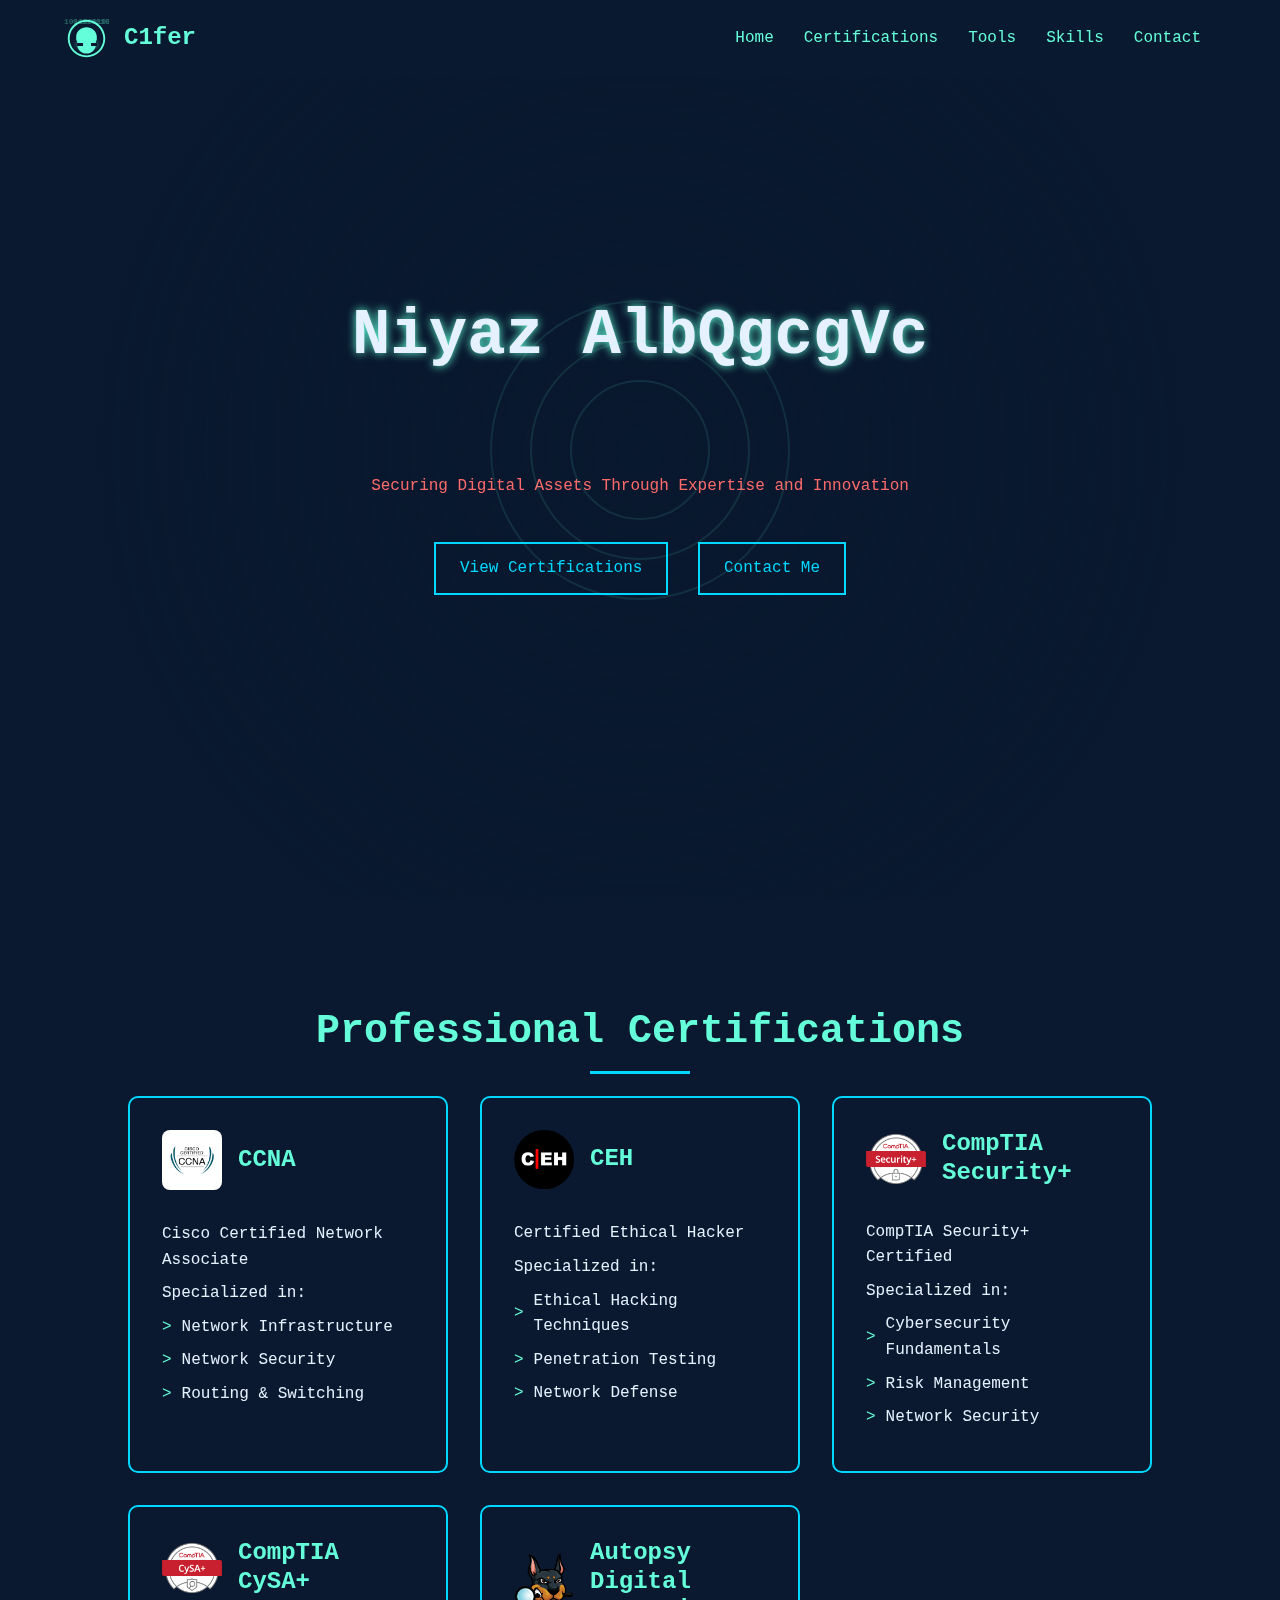
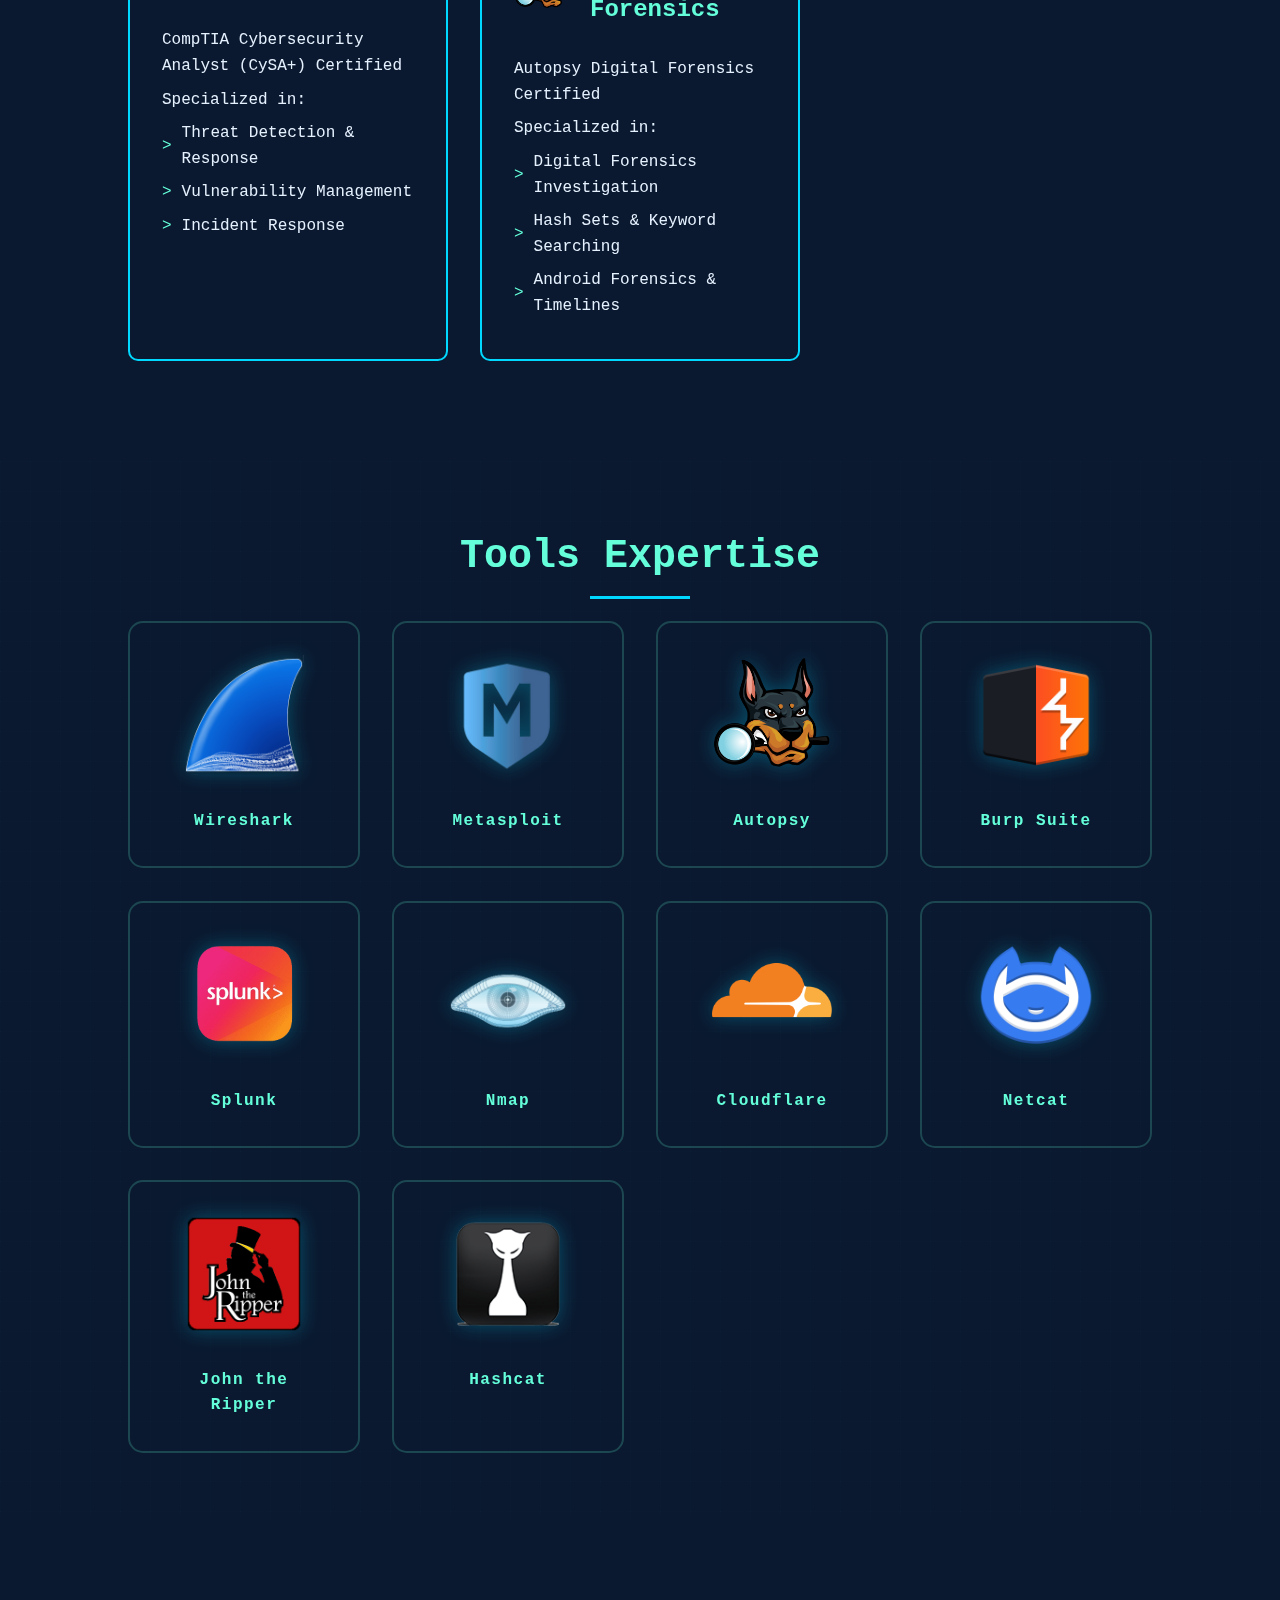
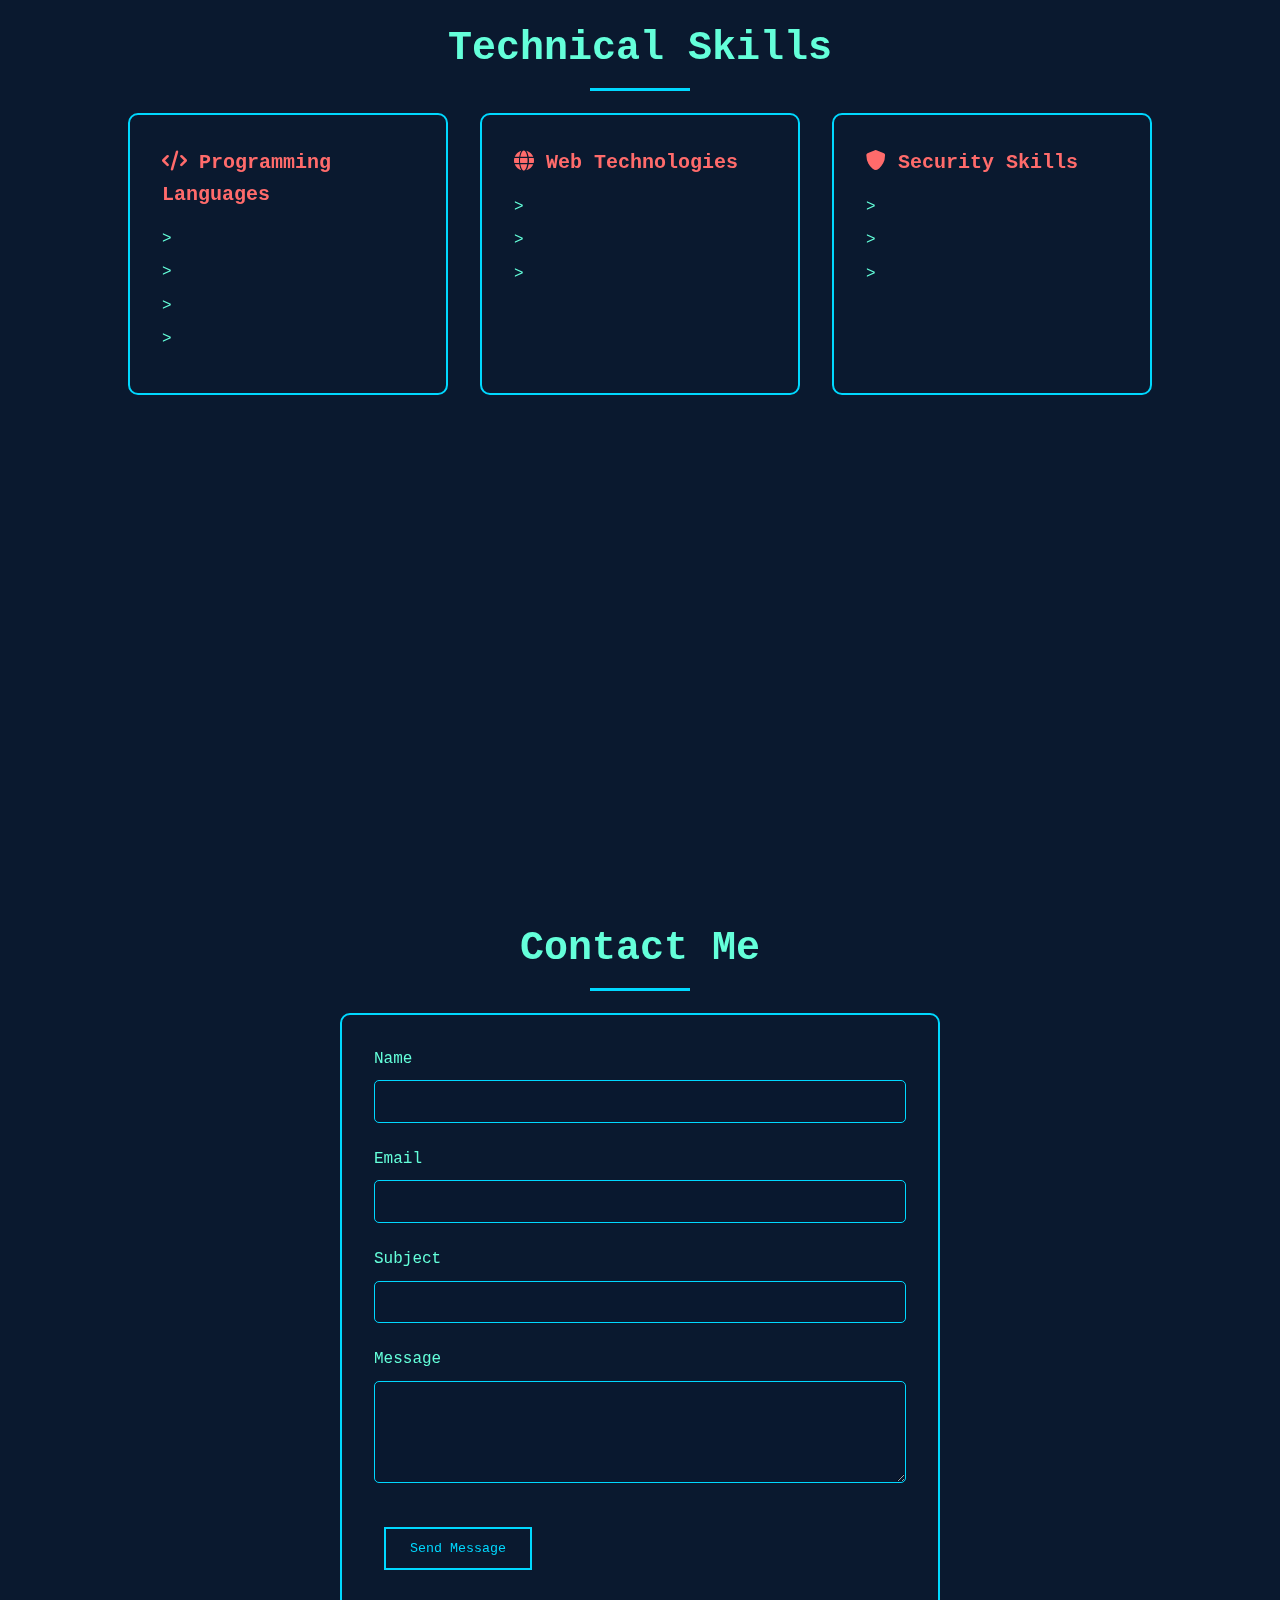
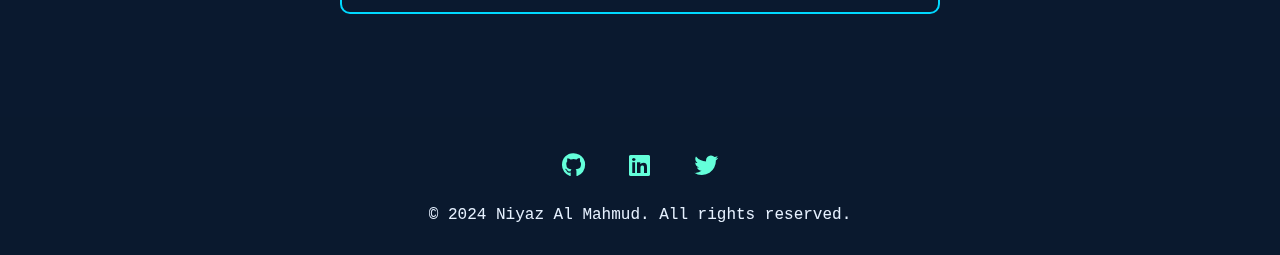
<file: index.html>
<!DOCTYPE html>
<html lang="en">
   <head>
      <meta charset="UTF-8">
      <meta name="viewport" content="width=device-width, initial-scale=1.0">
      <meta http-equiv="X-Content-Type-Options" content="nosniff">
      <meta http-equiv="X-Frame-Options" content="DENY">
      <meta http-equiv="Content-Security-Policy" content="default-src 'self' https://cdnjs.cloudflare.com; img-src 'self' data: https:; style-src 'self' 'unsafe-inline' https://cdnjs.cloudflare.com; script-src 'self' 'unsafe-inline' https://cdnjs.cloudflare.com;">
      <meta name="referrer" content="strict-origin">
      <meta name="csrf-token" content="" id="csrf-token">
      <title>Niyaz Al Mahmud - Cybersecurity Professional</title>

      <link rel="preload" href="https://cdnjs.cloudflare.com/ajax/libs/font-awesome/6.0.0/css/all.min.css" as="style" crossorigin="anonymous">
      <link rel="preload" href="style.css" as="style">
      <link rel="preload" href="script.js" as="script">

      <link href="https://cdnjs.cloudflare.com/ajax/libs/font-awesome/6.0.0/css/all.min.css" rel="stylesheet" crossorigin="anonymous">
      <link rel="stylesheet" href="style.css">

      <meta name="description" content="Niyaz Al Mahmud - Cybersecurity Professional Portfolio">
   </head>
   <body>
      <canvas id="matrix-canvas"></canvas>
      <header>
         <nav class="navbar" aria-label="Main navigation">
            <a href="#" class="logo" aria-label="Home">
               <div class="hacker-logo" role="img" aria-label="Hacker logo animation">
                  <div class="hacker-mask"></div>
                  <div class="hacker-eyes">
                     <div class="hacker-eye"></div>
                     <div class="hacker-eye"></div>
                  </div>
                  <div class="binary-overlay">
                     <div class="binary-line">10110</div>
                     <div class="binary-line" style="left: 20%; animation-delay: -0.5s">01001</div>
                     <div class="binary-line" style="left: 40%; animation-delay: -1.5s">11010</div>
                     <div class="binary-line" style="left: 60%; animation-delay: -1s">00101</div>
                     <div class="binary-line" style="left: 80%; animation-delay: -2s">10011</div>
                 </div>
               </div>
               <span class="logo-text">C1fer</span>
            </a>
            <div class="nav-links" role="navigation">
               <a href="#home" aria-current="page">Home</a>
               <a href="#certifications">Certifications</a>
               <a href="#tools">Tools</a>
               <a href="#skills">Skills</a>
               <a href="#contact">Contact</a>
            </div>
         </nav>
      </header>
      <main>
         <section id="home" class="hero">
            <div class="security-animation" aria-hidden="true"></div>
            <h1 id="hero-title" class="hero-title"></h1>
            <p class="hero-subtitle">Cybersecurity Professional</p>
            <p class="hero-description">Securing Digital Assets Through Expertise and Innovation</p>
            <div class="cta-buttons">
               <a href="#certifications" class="btn">View Certifications</a>
               <a href="#contact" class="btn">Contact Me</a>
            </div>
         </section>
         <section id="certifications" class="section" aria-labelledby="certifications-title">
            <h2 id="certifications-title" class="section-title">Professional Certifications</h2>
            <div class="certifications-grid">
               <article class="certification-card">
                  <div class="certification-header">
                     <img src="./Pictures/cisco.png" alt="CCNA Certification Badge" class="certification-badge ccna-badge" loading="lazy">
                     <h3 class="certification-title">CCNA</h3>
                  </div>
                  <p>Cisco Certified Network Associate</p>
                  <p>Specialized in:</p>
                  <ul class="skill-list">
                     <li>Network Infrastructure</li>
                     <li>Network Security</li>
                     <li>Routing & Switching</li>
                  </ul>
               </article>
               <article class="certification-card">
                  <div class="certification-header">
                     <img src="./Pictures/ceh.png" alt="CEH Certification Badge" class="certification-badge" loading="lazy">
                     <h3 class="certification-title">CEH</h3>
                  </div>
                  <p>Certified Ethical Hacker</p>
                  <p>Specialized in:</p>
                  <ul class="skill-list">
                     <li>Ethical Hacking Techniques</li>
                     <li>Penetration Testing</li>
                     <li>Network Defense</li>
                  </ul>
               </article>
               <article class="certification-card">
                  <div class="certification-header">
                     <img src="./Pictures/logosecurityplus.png" alt="CompTIA Security+ Badge" class="certification-badge" loading="lazy">
                     <h3 class="certification-title">CompTIA Security+</h3>
                  </div>
                  <p>CompTIA Security+ Certified</p>
                  <p>Specialized in:</p>
                  <ul class="skill-list">
                     <li>Cybersecurity Fundamentals</li>
                     <li>Risk Management</li>
                     <li>Network Security</li>
                  </ul>
               </article>
               <article class="certification-card">
                  <div class="certification-header">
                     <img src="./Pictures/logocysaplus-01.png" alt="CompTIA CySA+ Badge" class="certification-badge" loading="lazy">
                     <h3 class="certification-title">CompTIA CySA+</h3>
                  </div>
                  <p>CompTIA Cybersecurity Analyst (CySA+) Certified</p>
                  <p>Specialized in:</p>
                  <ul class="skill-list">
                     <li>Threat Detection & Response</li>
                     <li>Vulnerability Management</li>
                     <li>Incident Response</li>
                  </ul>
               </article>
               <article class="certification-card">
                  <div class="certification-header">
                     <img src="./Pictures/autopsy.png" alt="Autopsy Digital Forensics Badge" class="certification-badge" loading="lazy">
                     <h3 class="certification-title">Autopsy Digital Forensics</h3>
                  </div>
                  <p>Autopsy Digital Forensics Certified</p>
                  <p>Specialized in:</p>
                  <ul class="skill-list">
                     <li>Digital Forensics Investigation</li>
                     <li>Hash Sets & Keyword Searching</li>
                     <li>Android Forensics & Timelines</li>
                  </ul>
               </article>
            </div>
         </section>
         <section id="tools" class="section" aria-labelledby="tools-title">
            <h2 id="tools-title" class="section-title">Tools Expertise</h2>
            <div class="tools-grid">
               <div class="tool-card">
                  <img src="../Pictures/wireshark-fin.png" alt="Wireshark Logo" class="tool-logo" loading="lazy">
                  <p>Wireshark</p>
               </div>
               <div class="tool-card">
                  <img src="./Pictures/metasploit.png" alt="Metasploit Logo" class="tool-logo" loading="lazy">
                  <p>Metasploit</p>
               </div>
               <div class="tool-card">
                  <img src="./Pictures/autopsy.png" alt="Autopsy Logo" class="tool-logo" loading="lazy">
                  <p>Autopsy</p>
               </div>
               <div class="tool-card">
                  <img src="./Pictures/burpsuite-logo.png" alt="Burp Suite Logo" class="tool-logo" loading="lazy">
                  <p>Burp Suite</p>
               </div>
               <div class="tool-card">
                  <img src="./Pictures/splunk.png" alt="Splunk Logo" class="tool-logo" loading="lazy">
                  <p>Splunk</p>
               </div>
               <div class="tool-card">
                  <img src="./Pictures/nmap.png" alt="Nmap Logo" class="tool-logo" loading="lazy">
                  <p>Nmap</p>
               </div>
               <div class="tool-card">
                  <img src="./Pictures/cloudflare.png" alt="Cloudflare Logo" class="tool-logo" loading="lazy">
                  <p>Cloudflare</p>
               </div>
               <div class="tool-card">
                  <img src="./Pictures/netcat-logo.png" alt="Netcat Logo" class="tool-logo" loading="lazy">
                  <p>Netcat</p>
               </div>
               <div class="tool-card">
                  <img src="./Pictures/john.png" alt="John the Ripper Logo" class="tool-logo" loading="lazy">
                  <p>John the Ripper</p>
               </div>
               <div class="tool-card">
                  <img src="./Pictures/hashcat-icon.png" alt="Hashcat Logo" class="tool-logo" loading="lazy">
                  <p>Hashcat</p>
               </div>
            </div>
         </section>
         <section id="skills" class="section" aria-labelledby="skills-title">
            <h2 id="skills-title" class="section-title">Technical Skills</h2>
            <div class="skills-grid">
               <div class="skill-card">
                  <h3 class="skill-category">
                     <i class="fas fa-code" aria-hidden="true"></i> Programming Languages
                  </h3>
                  <ul class="skill-list">
                     <li data-text="C/C++ - Advanced System Programming"></li>
                     <li data-text="Java - Application Development"></li>
                     <li data-text="C# - .NET Development"></li>
                     <li data-text="PHP - Web Development"></li>
                  </ul>
               </div>
               <div class="skill-card">
                  <h3 class="skill-category">
                     <i class="fas fa-globe" aria-hidden="true"></i> Web Technologies
                  </h3>
                  <ul class="skill-list">
                     <li data-text="HTML5 - Modern Web Structure"></li>
                     <li data-text="CSS3 - Advanced Styling"></li>
                     <li data-text="JavaScript - Dynamic Functionality"></li>
                  </ul>
               </div>
               <div class="skill-card">
                  <h3 class="skill-category">
                     <i class="fas fa-shield-alt" aria-hidden="true"></i> Security Skills
                  </h3>
                  <ul class="skill-list">
                     <li data-text="Penetration Testing & Ethical Hacking"></li>
                     <li data-text="Vulnerability Assessment"></li>
                     <li data-text="Security Auditing & Compliance"></li>
                  </ul>
               </div>
            </div>
         </section>
         <section id="contact" class="section" aria-labelledby="contact-title">
            <h2 id="contact-title" class="section-title">Contact Me</h2>
            <form class="contact-form" id="contact-form" onsubmit="return handleSubmit(event)" novalidate>
               <div class="form-group">
                  <label for="name">Name</label>
                  <input type="text" id="name" name="name" required pattern="[A-Za-z\s]+" maxlength="100">
               </div>
               <div class="form-group">
                  <label for="email">Email</label>
                  <input type="email" id="email" name="email" required pattern="[a-z0-9._%+-]+@[a-z0-9.-]+\.[a-z]{2,}$" maxlength="100">
               </div>
               <div class="form-group">
                  <label for="subject">Subject</label>
                  <input type="text" id="subject" name="subject" required maxlength="200">
               </div>
               <div class="form-group">
                  <label for="message">Message</label>
                  <textarea id="message" name="message" rows="5" required maxlength="1000"></textarea>
               </div>
               <button type="submit" class="btn">Send Message</button>
            </form>
         </section>
      </main>
      <footer class="footer">
         <div class="social-icons">
            <a href="https://github.com/Niyaz-Mahmud" target="_blank" rel="noopener noreferrer" aria-label="GitHub Profile">
            <i class="fab fa-github" aria-hidden="true"></i>
            </a>
            <a href="https://www.linkedin.com/in/niyaz-al-mahmud" target="_blank" rel="noopener noreferrer" aria-label="LinkedIn Profile">
            <i class="fab fa-linkedin" aria-hidden="true"></i>
            </a>
            <a href="#" target="_blank" rel="noopener noreferrer" aria-label="Twitter Profile">
            <i class="fab fa-twitter" aria-hidden="true"></i>
            </a>
         </div>
         <p class="copyright">&copy; <span id="current-year">2024</span> Niyaz Al Mahmud. All rights reserved.</p>
      </footer>
      <script src="script.js" defer></script>
   </body>
</html>
</file>
<file: style.css>
:root {
	--dark-bg: #0a192f;
	--neon-green: #64ffda;
	--neon-blue: #00d8ff;
	--neon-orange: #ff6b6b;
	--text-primary: #e6f1ff;
}

* {
	margin: 0;
	padding: 0;
	box-sizing: border-box;
}

body {
	font-family: 'Space Mono', monospace;
	background-color: var(--dark-bg);
	color: var(--text-primary);
	line-height: 1.6;
	overflow-x: hidden;
}

#matrix-canvas {
	position: fixed;
	top: 0;
	left: 0;
	width: 100%;
	height: 100%;
	z-index: -1;
	opacity: 0.1;
	pointer-events: none;
}

.navbar {
	position: fixed;
	top: 0;
	left: 0;
	width: 100%;
	display: flex;
	justify-content: space-between;
	padding: 1rem 5%;
	background: rgba(10,25,47,0.95);
	backdrop-filter: blur(10px);
	z-index: 1000;
	transition: all 0.3s ease;
}

.navbar.scrolled {
	padding: 0.5rem 5%;
	background: rgba(10,25,47,0.98);
}

.logo {
	color: var(--neon-green);
	font-size: 1.5rem;
	font-weight: bold;
	text-decoration: none;
	display: flex;
	align-items: center;
	position: relative;
}

.hacker-logo {
	width: 45px;
	height: 45px;
	position: relative;
	margin-right: 15px;
}

.hacker-mask {
	position: absolute;
	width: 100%;
	height: 100%;
	background: var(--neon-green);
	mask: url("data:image/svg+xml,%3Csvg xmlns='http://www.w3.org/2000/svg' viewBox='0 0 24 24'%3E%3Cpath d='M12 2C6.48 2 2 6.48 2 12s4.48 10 10 10 10-4.48 10-10S17.52 2 12 2zm0 1c4.97 0 9 4.03 9 9s-4.03 9-9 9-9-4.03-9-9 4.03-9 9-9zm0 3c-2.86 0-5.5 2.14-5.5 5v1.5c0 .36.19.7.5.88V15c0 2.76 2.24 5 5 5s5-2.24 5-5v-1.62c.31-.18.5-.52.5-.88V11c0-2.86-2.64-5-5.5-5z'/%3E%3C/svg%3E");
	mask-size: contain;
	animation: maskGlow 2s infinite ease-in-out;
}

.hacker-eyes {
	position: absolute;
	width: 100%;
	height: 100%;
	display: flex;
	justify-content: center;
	align-items: center;
	gap: 8px;
	padding-top: 12px;
}

.hacker-eye {
	width: 6px;
	height: 3px;
	background: var(--dark-bg);
	box-shadow: 0 0 5px var(--neon-green);
	animation: eyeGlow 2s infinite;
}

.binary-overlay {
	position: absolute;
	width: 100%;
	height: 100%;
	background: transparent;
	overflow: hidden;
	opacity: 0.3;
}

.binary-line {
	position: absolute;
	color: var(--neon-green);
	font-size: 8px;
	font-family: monospace;
	animation: binaryFall 2s linear infinite;
	white-space: nowrap;
}

.binary-rain {
	position: absolute;
	width: 100%;
	height: 100%;
	overflow: hidden;
	opacity: 0.2;
}

.nav-links {
	display: flex;
	align-items: center;
}

.nav-links a {
	color: var(--neon-green);
	text-decoration: none;
	margin: 0 15px;
	transition: all 0.3s ease;
	position: relative;
	padding: 5px 0;
}

.nav-links a::after {
	content: '';
	position: absolute;
	width: 0;
	height: 2px;
	bottom: 0;
	left: 0;
	background-color: var(--neon-blue);
	transition: width 0.3s ease;
}

.nav-links a:hover {
	color: var(--neon-blue);
}

.nav-links a:hover::after {
	width: 100%;
}

.hero {
	height: 100vh;
	display: flex;
	flex-direction: column;
	justify-content: center;
	align-items: center;
	text-align: center;
	padding: 0 20px;
	position: relative;
	overflow: hidden;
}

.hero::before {
	content: '';
	position: absolute;
	top: 0;
	left: 0;
	width: 100%;
	height: 100%;
	background: radial-gradient(circle at center, transparent 0%, var(--dark-bg) 70%);
	z-index: -1;
}

.hero-title {
	font-size: 4rem;
	margin-bottom: 1rem;
	text-shadow: 0 0 10px var(--neon-green);
	animation: glitch 2s infinite;
}

.hero-subtitle {
	font-size: 1.5rem;
	margin-bottom: 2rem;
	color: var(--neon-blue);
	opacity: 0;
	animation: fadeIn 1.5s forwards 1s;
}
.hero-description {
    color: var(--neon-orange);
    margin-bottom: 2rem;
}


.security-animation {
	position: absolute;
	top: 50%;
	left: 50%;
	transform: translate(-50%,-50%);
	width: 300px;
	height: 300px;
	pointer-events: none;
	opacity: 0.1;
}

.security-circle {
    position: absolute;
    border: 2px solid var(--neon-green);
    border-radius: 50%;
    animation: pulse 2s infinite;
    }

.section {
	padding: 100px 10%;
	min-height: 100vh;
	position: relative;
}

.section-title {
	font-size: 2.5rem;
	color: var(--neon-green);
	margin-bottom: 2rem;
	text-align: center;
	position: relative;
}

.section-title::after {
	content: '';
	position: absolute;
	bottom: -10px;
	left: 50%;
	transform: translateX(-50%);
	width: 100px;
	height: 3px;
	background: var(--neon-blue);
}

.certifications-grid {
	display: grid;
	grid-template-columns: repeat(3,1fr);
	gap: 2rem;
	margin-top: 2rem;
}

.certification-card {
	background: rgba(10,25,47,0.5);
	border: 2px solid var(--neon-blue);
	padding: 2rem;
	border-radius: 10px;
	transition: all 0.3s ease;
	position: relative;
	overflow: hidden;
	cursor: pointer;
	text-align: left;
}

.certification-card p, .certification-card ul {
	margin-top: 0.5rem;
}

.certification-card::before {
	content: '';
	position: absolute;
	top: 0;
	left: -100%;
	width: 100%;
	height: 100%;
	background: linear-gradient( 90deg, transparent, rgba(100,255,218,0.1), transparent );
	transition: 0.5s;
}

.certification-header {
	display: flex;
	align-items: center;
	gap: 1rem;
}

.certification-badge {
	width: 60px;
	height: auto;
	border-radius: 8px;
	flex-shrink: 0;
	margin: 0 0 1.5rem;
}

.ccna-badge {
	background-color: #fff;
	padding: 5px;
}

.certification-title {
	color: var(--neon-green);
	font-size: 1.5rem;
	margin: 0 0 1.5rem;
	line-height: 1.2;
}

.certification-card:hover::before {
	left: 100%;
}

.certification-card:hover {
	transform: translateY(-10px);
	box-shadow: 0 0 20px rgba(0,216,255,0.3);
}

.skills-grid {
	display: grid;
	grid-template-columns: repeat(auto-fit, minmax(300px,1fr));
	gap: 2rem;
	margin-top: 2rem;
}

.skill-card {
	background: rgba(10,25,47,0.5);
	border: 2px solid var(--neon-blue);
	padding: 2rem;
	border-radius: 10px;
	transition: all 0.3s ease;
	position: relative;
}

.skill-card:hover {
	transform: translateY(-5px);
	box-shadow: 0 0 20px rgba(0,216,255,0.3);
}

.skill-category {
	color: var(--neon-orange);
	font-size: 1.25rem;
	margin-bottom: 1rem;
}

.skill-list {
	list-style: none;
}

.skill-list li {
	margin-bottom: 0.5rem;
	display: flex;
	align-items: center;
	transition: transform 0.3s ease;
}

.skill-list li:hover {
	transform: translateX(10px);
	color: var(--neon-green);
}

.skill-list li::before {
	content: '>';
	color: var(--neon-green);
	margin-right: 10px;
	transition: transform 0.3s ease;
}

.skill-list li:hover::before {
	transform: rotate(90deg);
}

.contact-form {
	max-width: 600px;
	margin: 0 auto;
	padding: 2rem;
	background: rgba(10,25,47,0.5);
	border: 2px solid var(--neon-blue);
	border-radius: 10px;
}

.form-group {
	margin-bottom: 1.5rem;
}

.form-group label {
	display: block;
	color: var(--neon-green);
	margin-bottom: 0.5rem;
}

.form-group input, .form-group textarea {
	width: 100%;
	padding: 0.8rem;
	background: rgba(10,25,47,0.7);
	border: 1px solid var(--neon-blue);
	border-radius: 5px;
	color: var(--text-primary);
	transition: all 0.3s ease;
}

.form-group input:focus, .form-group textarea:focus {
	outline: none;
	border-color: var(--neon-green);
	box-shadow: 0 0 10px rgba(100,255,218,0.3);
}

.btn {
	display: inline-block;
	padding: 12px 24px;
	margin: 10px;
	border: 2px solid var(--neon-blue);
	color: var(--neon-blue);
	text-decoration: none;
	position: relative;
	overflow: hidden;
	transition: all 0.3s ease;
	cursor: pointer;
	background: transparent;
	font-family: 'Space Mono', monospace;
}

.btn:hover {
	background: var(--neon-blue);
	color: var(--dark-bg);
	transform: scale(1.05);
}

.btn::before {
	content: '';
	position: absolute;
	top: 0;
	left: -100%;
	width: 100%;
	height: 100%;
	background: linear-gradient( 120deg, transparent, rgba(100,255,218,0.4), transparent );
	transition: all 0.5s ease;
}

.btn:hover::before {
	left: 100%;
}

.footer {
	background: rgba(10,25,47,0.9);
	padding: 2rem;
	text-align: center;
	position: relative;
}

.social-icons {
	margin-bottom: 1rem;
}

.social-icons a {
	color: var(--neon-green);
	text-decoration: none;
	margin: 0 15px;
	font-size: 1.5rem;
	transition: all 0.3s ease;
	position: relative;
}

.social-icons a:hover {
	color: var(--neon-blue);
	transform: translateY(-8px);
}

.social-icons a::before {
	content: '';
	position: absolute;
	width: 100%;
	height: 100%;
	border: 2px solid transparent;
	border-radius: 50%;
	transition: all 0.3s ease;
}

#tools {
	background: radial-gradient( ellipse at center, var(--deep-space-blue) 0%, rgba(15,35,65,0.95) 100% );
	padding: 4rem 10%;
	overflow: hidden;
	position: relative;
}

#tools::before {
	content: '';
	position: absolute;
	top: 0;
	left: 0;
	width: 100%;
	height: 100%;
	background-image: linear-gradient(rgba(100,255,218,0.05) 1px, transparent 1px), linear-gradient(90deg, rgba(100,255,218,0.05) 1px, transparent 1px);
	background-size: 30px 30px;
	opacity: 0.3;
	z-index: 1;
}

.tools-grid {
	display: grid;
	grid-template-columns: repeat(auto-fit, minmax(200px,1fr));
	gap: 2rem;
	position: relative;
	z-index: 2;
}

.tool-card {
	background: var(--transparent-overlay);
	border: 2px solid rgba(100,255,218,0.2);
	border-radius: 15px;
	padding: 2rem;
	text-align: center;
	transition: all 0.6s cubic-bezier(0.23,1,0.320,1);
	position: relative;
	overflow: hidden;
	will-change: transform;
}

.tool-card::after {
	content: '';
	position: absolute;
	top: -50%;
	left: -50%;
	width: 200%;
	height: 200%;
	background: radial-gradient( circle at center, rgba(0,216,255,0.1) 0%, transparent 70% );
	opacity: 0;
	transition: opacity 0.5s ease;
	pointer-events: none;
}

.tool-card:hover {
	transform: scale(1.05) perspective(500px) rotateX(5deg) rotateY(5deg);
	box-shadow: 0 15px 30px rgba(0,216,255,0.3), 0 0 40px rgba(100,255,218,0.4);
}

.tool-card:hover::after {
	opacity: 0.5;
}

.tool-logo {
	width: 120px;
	height: 120px;
	object-fit: contain;
	margin-bottom: 1.5rem;
	filter: drop-shadow(0 0 10px rgba(0,216,255,0.3));
	transition: all 0.5s ease;
}

.tool-card:hover .tool-logo {
	transform: scale(1.1) rotate(15deg);
}

.tool-card p {
	color: var(--neon-green);
	font-weight: bold;
	letter-spacing: 1.5px;
	transition: all 0.4s ease;
}

.tool-card:hover p {
	color: var(--neon-blue);
	transform: translateY(-5px);
}

@keyframes maskGlow {
	0%, 100% {
		filter: brightness(1) drop-shadow(0 0 3px var(--neon-green));
	}

	50% {
		filter: brightness(1.3) drop-shadow(0 0 8px var(--neon-green));
	}
}

@keyframes eyeGlow {
	0%, 100% {
		opacity: 0.8;
		box-shadow: 0 0 3px var(--neon-green);
	}

	50% {
		opacity: 1;
		box-shadow: 0 0 8px var(--neon-green);
	}
}

@keyframes binaryFall {
	0% {
		transform: translateY(-100%);
	}

	100% {
		transform: translateY(100%);
	}
}

@keyframes glitch {
	2%, 64% {
		transform: translate(2px,0) skew(0deg);
	}

	4%, 60% {
		transform: translate(-2px,0) skew(0deg);
	}

	62% {
		transform: translate(0,0) skew(5deg);
	}
}

@keyframes fadeIn {
	to {
		opacity: 1;
	}
}

@keyframes pulse {
	0% {
		transform: scale(1);
		opacity: 1;
	}

	100% {
		transform: scale(1.5);
		opacity: 0;
	}
}

@media (max-width: 768px) {
	.hero-title {
		font-size: 3rem;
	}

	.hero-subtitle {
		font-size: 1.2rem;
	}

	.section {
		padding: 80px 5%;
	}

	.nav-links {
		display: none;
	}
}

@keyframes titleWave {
	0% {
		transform: translateZ(-20px) rotateX(-5deg) rotateY(5deg);
	}

	100% {
		transform: translateZ(20px) rotateX(5deg) rotateY(-5deg);
	}
}
</file>
